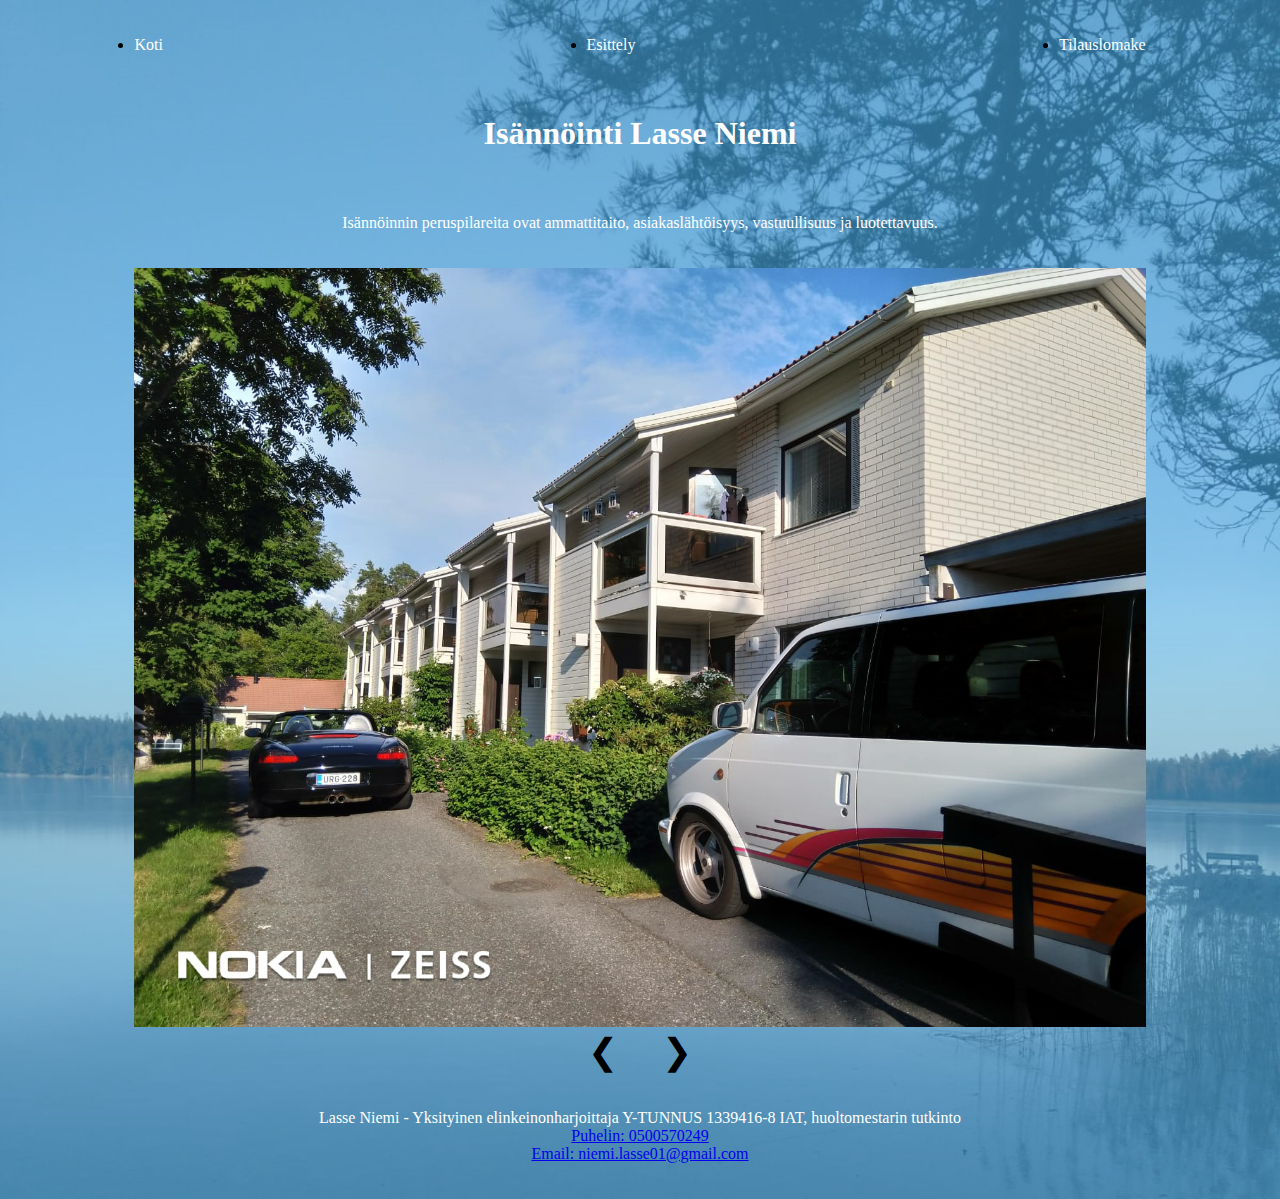
<file: index.html>
<!DOCTYPE html>
<html>
  <head>
    <meta charset="UTF-8">
    <title>Lasse Niemi</title>
    <style>

      @media screen and (max-width: 600px) {
        header, main, footer {
        width: 100%;
        margin: 0;
        text-align: center;
          }
      }

      body {
        background-image: url(img/wall.png);
        background-size: cover;
        background-repeat: no-repeat;
        background-attachment: fixed;
      }
      header, main, footer {
        width: 80%;
        margin: 0 auto;
        text-align: center;
      }
      header nav ul {
        display: flex;
        justify-content: space-between;
        padding: 20px 0;
      }
      header nav a {
        text-decoration: none;
        color: white;
      }
      main h1 {
        padding: 20px 0;
        color: white;
      }
      main p {
        padding: 20px 0;
        color: white;
      }
      footer p {
        padding: 20px 0;
        color: white;
      }
      a.prev, a.next {
        font-size: 36px;
        padding: 10px 20px;
      }
      @media only screen and (max-width: 1082px) {
        body {
        font-size: 1.5em;
            }
      }
    </style>
  </head>
  <body>
    <header>
      <nav>
        <ul>
          <li><a href="index.html">Koti</a></li>
          <li><a href="about.html">Esittely</a></li>
          <li><a href="https://forms.office.com/Pages/ResponsePage.aspx?id=DQSIkWdsW0yxEjajBLZtrQAAAAAAAAAAAANAAbHMqNhUNTg5R1FNRkc5TkYwMVhWTTBWU09TTlBGNS4u">Tilauslomake</a></li>
        </ul>
      </nav>
    </header>
    <main>
      <h1>Isännöinti Lasse Niemi</h1>
      <p>Is&#228;nn&#246;innin peruspilareita ovat ammattitaito, asiakasl&#228;ht&#246;isyys,      vastuullisuus ja luotettavuus.
</p>

<div class="slideshow-container">
  <div class="mySlides">
    <img src="img/yht1.png" style="width:100%">
  </div>

  <div class="mySlides">
    <img src="img/yht2.png" style="width:100%">
  </div>

  <div class="mySlides">
    <img src="img/yht3.png" style="width:100%">
  </div>

  <a class="prev" onclick="plusSlides(-1)">&#10094;</a>
  <a class="next" onclick="plusSlides(1)">&#10095;</a>
</div>

<script>
var slideIndex = 1;
showSlides(slideIndex);

function plusSlides(n) {
  showSlides(slideIndex += n);
}

function currentSlide(n) {
  showSlides(slideIndex = n);
}

function showSlides(n) {
  var i;
  var slides = document.getElementsByClassName("mySlides");
  if (n > slides.length) {slideIndex = 1}
  if (n < 1) {slideIndex = slides.length}
  for (i = 0; i < slides.length; i++) {
      slides[i].style.display = "none";
  }
  slides[slideIndex-1].style.display = "block";
}
</script>


    </main>

    <footer>
      <p>Lasse Niemi - Yksityinen elinkeinonharjoittaja Y-TUNNUS 1339416-8
IAT, huoltomestarin tutkinto
	</br>
  <a href="tel:0500570249"style="font: 20px/2;">Puhelin: 0500570249<a>
	</br>
	<a href="mailto:niemi.lasse01@gmail.com">Email: niemi.lasse01@gmail.com</a></p>
    </footer>
  </body>
</html>
</file>
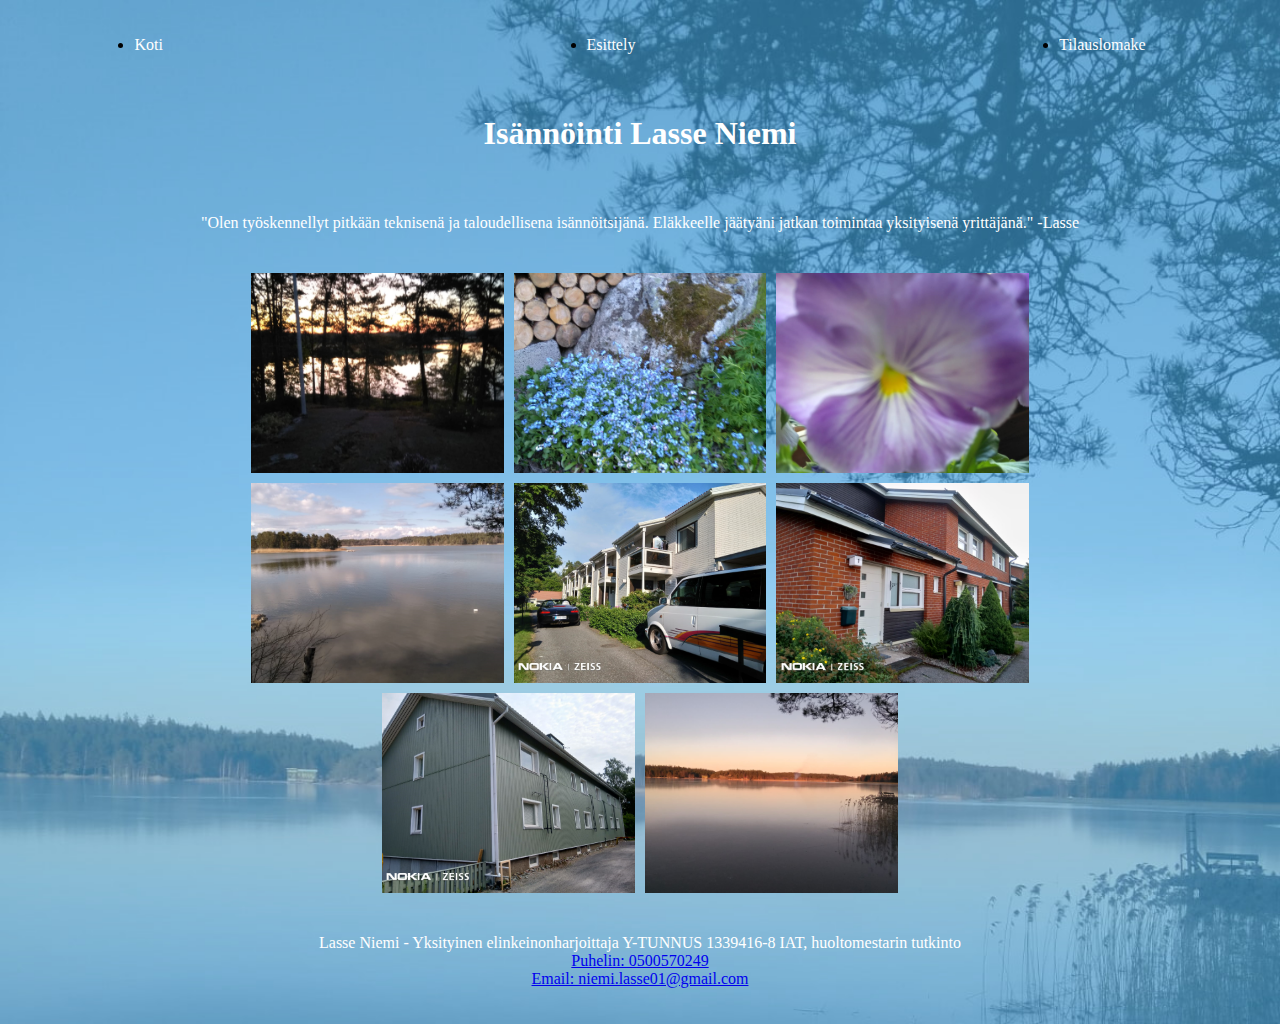
<file: about.html>
<!DOCTYPE html>
<html>
  <head>
    <meta charset="UTF-8">
    <title>Lasse Niemi</title>
    <style>

      @media screen and (max-width: 600px) {
        header, main, footer {
        width: 100%;
        margin: 0;
        text-align: center;
          }
      }

      body {
        background-image: url(img/wall.png);
        background-size: cover;
        background-repeat: no-repeat;
        background-attachment: fixed;
      }
      header, main, footer {
        width: 80%;
        margin: 0 auto;
        text-align: center;
      }
      header nav ul {
        display: flex;
        justify-content: space-between;
        padding: 20px 0;
      }
      header nav a {
        text-decoration: none;
        color: white;
      }
      main h1 {
        padding: 20px 0;
        color: white;
      }
      main p {
        padding: 20px 0;
        color: white;
      }
      footer p {
        padding: 20px 0;
        color: white;
      }
      .image-container {
        display: flex;
        flex-wrap: wrap;
        justify-content: center;
      }

      .image-container img {
        width: 25%;
        height: 200px;
        object-fit: cover;
        margin: 5px;
      }
      a.prev, a.next {
        font-size: 36px;
        padding: 10px 20px;
      }
      @media only screen and (max-width: 1082px) {
        body {
        font-size: 1.5em;
            }
      }
      .image-container img:hover {
        transform: scale(1.25);
        transition: transform 0.5s ease-in-out;
        cursor: pointer;
      }
    </style>
  </head>
  <body>
    <header>
      <nav>
        <ul>
          <li><a href="index.html">Koti</a></li>
          <li><a href="about.html">Esittely</a></li>
          <li><a href="https://forms.office.com/Pages/ResponsePage.aspx?id=DQSIkWdsW0yxEjajBLZtrQAAAAAAAAAAAANAAbHMqNhUNTg5R1FNRkc5TkYwMVhWTTBWU09TTlBGNS4u">Tilauslomake</a></li>
        </ul>
      </nav>
    </header>
    <main>
      <h1>Isännöinti Lasse Niemi</h1>
      <p>"Olen työskennellyt pitkään teknisenä ja taloudellisena isännöitsijänä. Eläkkeelle jäätyäni jatkan toimintaa yksityisenä yrittäjänä." -Lasse
</p>

    <div class="image-container">
      <img src="img/kallio.png" alt="Image 1">
      <img src="img/kukat.jpeg" alt="Image 2">
      <img src="img/kukka.png" alt="Image 3">
      <img src="img/meri.png" alt="Image 4">
      <img src="img/yht1.png" alt="Image 5">
      <img src="img/yht2.png" alt="Image 6">
      <img src="img/yht3.png" alt="Image 7">
      <img src="img/walloriginal.jpeg" alt="Image 8">
    </div>

    </main>

    <footer>
      <p>Lasse Niemi - Yksityinen elinkeinonharjoittaja Y-TUNNUS 1339416-8
IAT, huoltomestarin tutkinto
	</br>
  <a href="tel:0500570249"style="font: 20px/2;">Puhelin: 0500570249<a>
	</br>
	<a href="mailto:niemi.lasse01@gmail.com">Email: niemi.lasse01@gmail.com</a></p>
    </footer>
  </body>
</html>
</file>
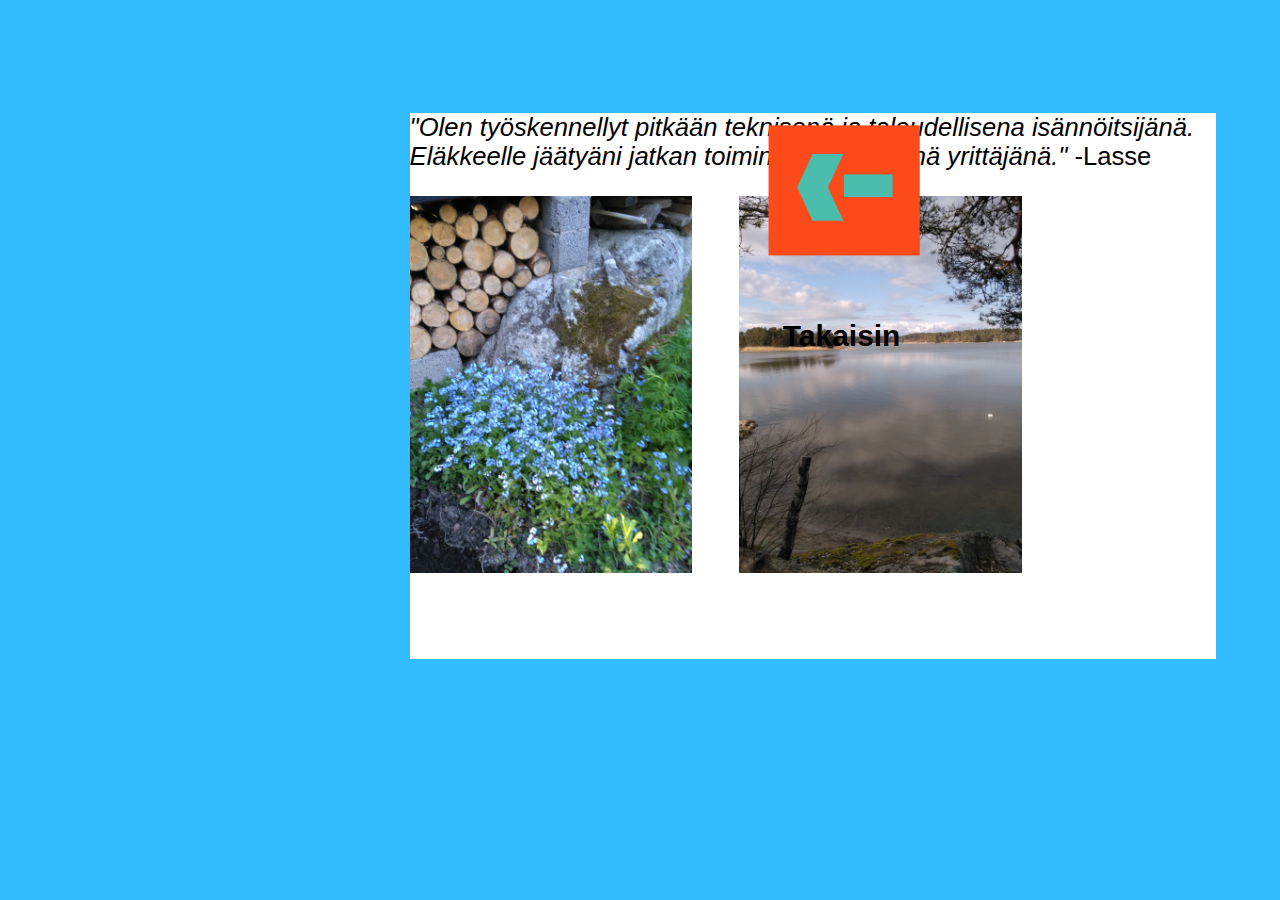
<file: esittely.html>
<!DOCTYPE html>
<html>
  <head>
    <meta charset="utf-8">
    <meta name="viewport" content="width=device-width">
  <div class="container">
  
	<style>
	body {
	background-color: #4ABDAC;
	}
	</style>
	  
	  <title>Isännöinti</title>
    <link rel="stylesheet" href="./css/style.css">
	<link rel="shortcut icon" href="./img/leisson.png" />
	  	 <div id="kello"></div>




  </head>	

  <body>
  
<section id="boxes" class="center-fit">
	    
      <div class="container">
        <div class="box">
		<a href="./port.html">
          <img src="./img/vasen.png">
		  </a>
          <h3>Takaisin</h3>
        </div>
	      
	      
	       </div>
	    

	</br>
</br>
</br>
<div style="padding-left:30%; padding-top:22%:">
  <div style="background:white; ">
  <p><i>"Olen työskennellyt pitkään teknisenä ja taloudellisena isännöitsijänä. Eläkkeelle jäätyäni jatkan toimintaa yksityisenä yrittäjänä."</i> -Lasse</p>
  <img src="./img/kukat.jpeg" style="width:35%; padding-bottom:10%; padding-right:5%;">
  <img src="./img/meri.png" style="width:35%; padding-bottom:10%; padding-right:5%;">
</div>
		</div>	
    </section>

	          </div>
	  <p> </p>
			<p> </p>
				<p> </p>
	  <p> </p>
			<p> </p>
				<p> </p>
		<p> </p>
			<p> </p>
				<p> </p>
	<div class="terms">
</div>
  </body>
</html>
</file>
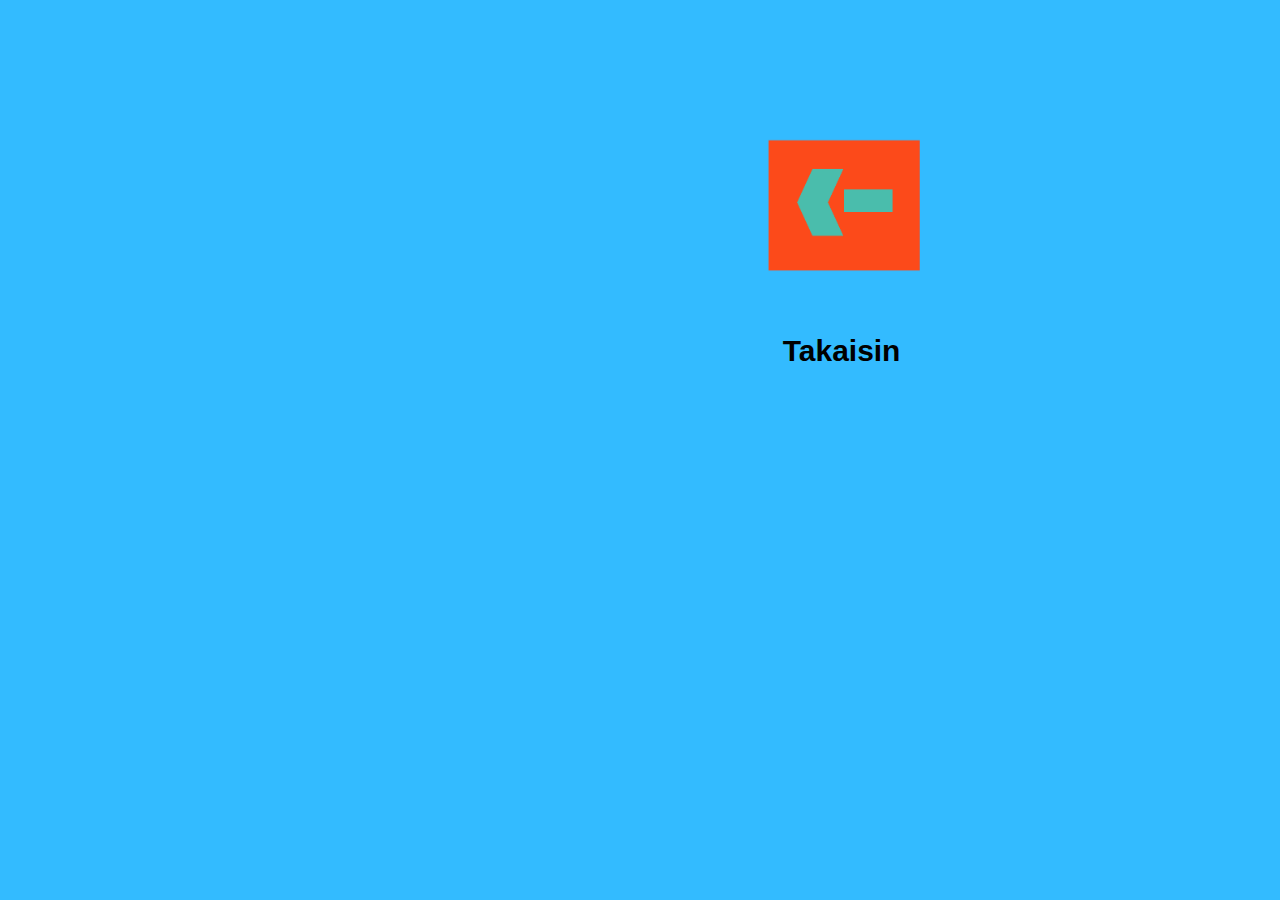
<file: form.html>
<!DOCTYPE html>
<html>
  <head>
    <meta charset="utf-8">
    <meta name="viewport" content="width=device-width">
  <div class="container">
  
	<style>
	body {
	background-color: #4ABDAC;
	}
	</style>
	  
	  <title>Isännöinti</title>
    <link rel="stylesheet" href="./css/style.css">
	<link rel="shortcut icon" href="./img/leisson.png" />
	  	 <div id="kello"></div>




  </head>	

  <body>
  
<section id="boxes" class="center-fit">
	    
      <div class="container">
        <div class="box">
		<a href="./port.html">
          <img src="./img/vasen.png">
		  </a>
          <h3>Takaisin</h3>
        </div>   
	       </div>
		   <iframe class="centered2" width="420px" height= "420px" src= "https://forms.office.com/Pages/ResponsePage.aspx?id=DQSIkWdsW0yxEjajBLZtrQAAAAAAAAAAAAO__bIr2dxUNzE4WUtESVFYTEZCVTU1MTBUOUpZNFdNNC4u&embed=true" frameborder= "0" marginwidth= "0" marginheight= "0" style= "border: none; max-width:100%; max-height:100vh" allowfullscreen webkitallowfullscreen mozallowfullscreen msallowfullscreen> </iframe>
    </section>


	          </div>
	  <p> </p>
			<p> </p>
				<p> </p>
	  <p> </p>
			<p> </p>
				<p> </p>
		<p> </p>
			<p> </p>
				<p> </p>
	<div class="terms">
</div>
  </body>
</html>
</file>
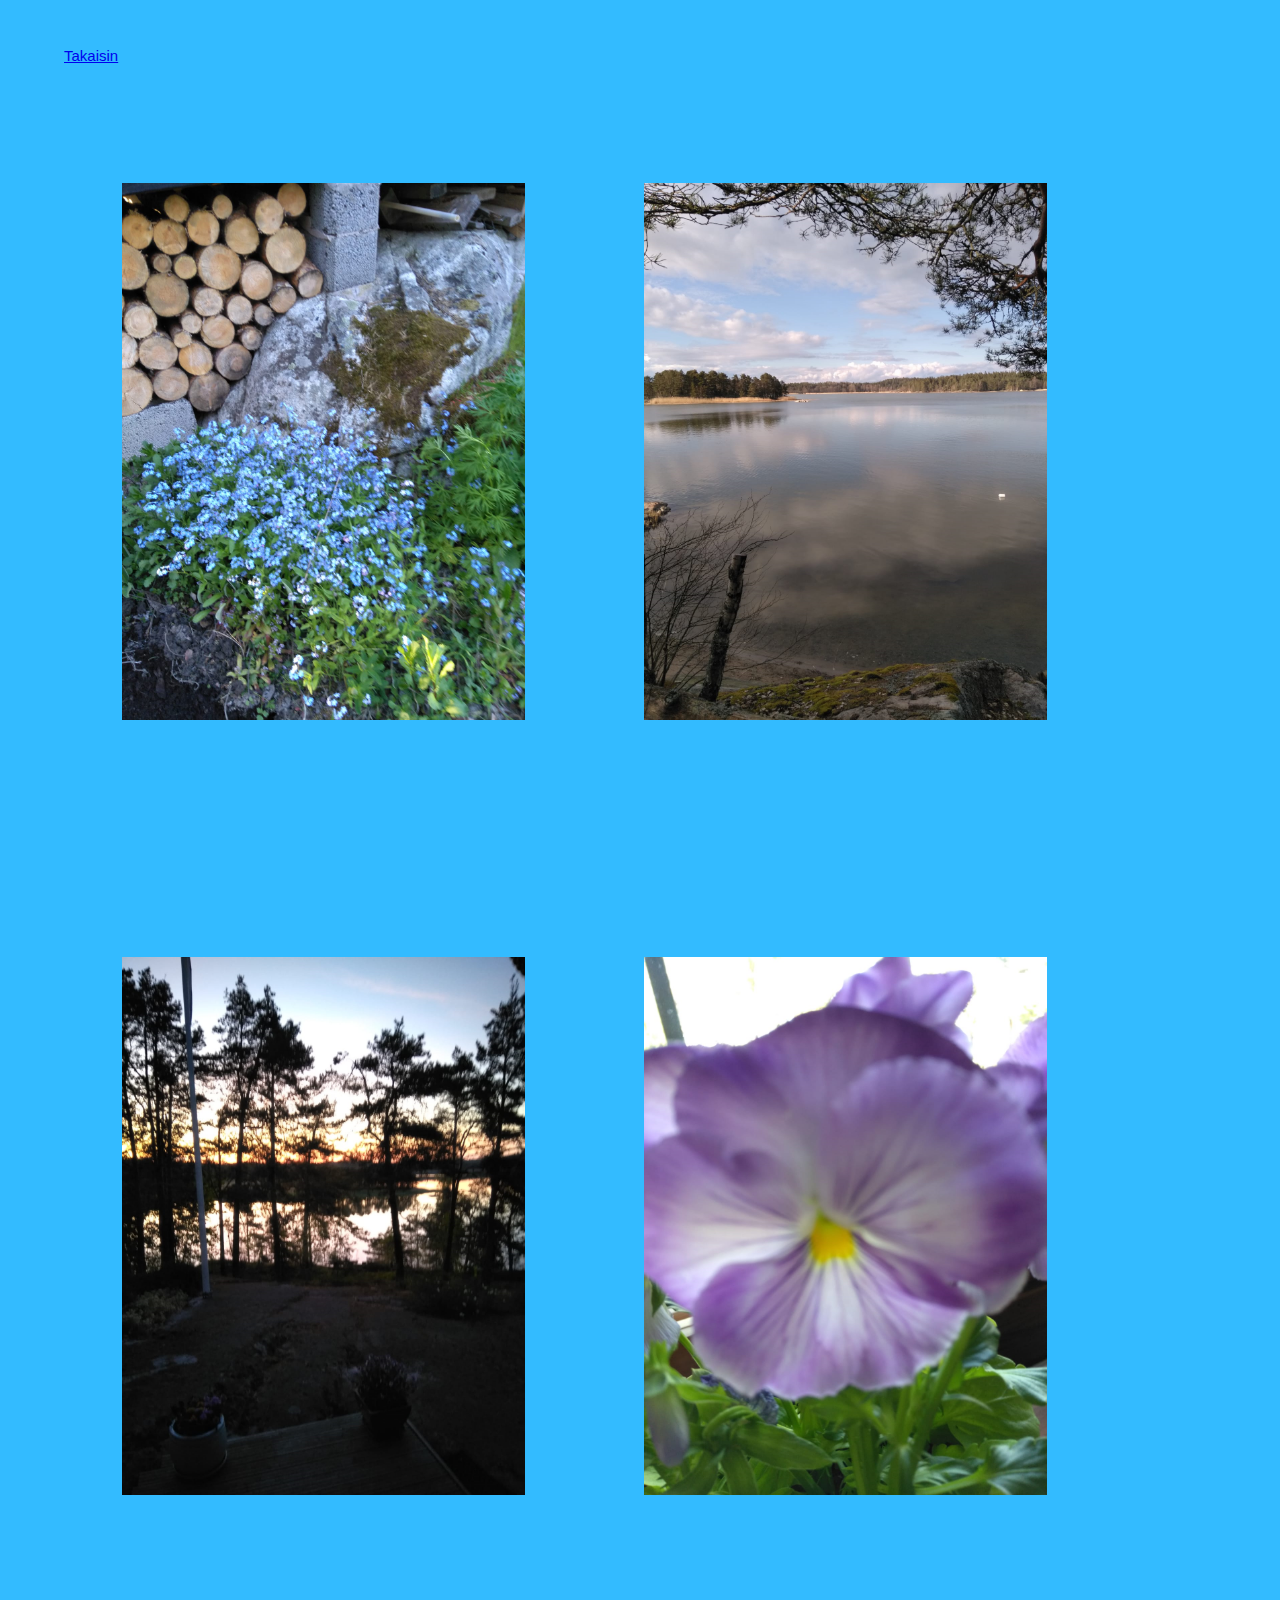
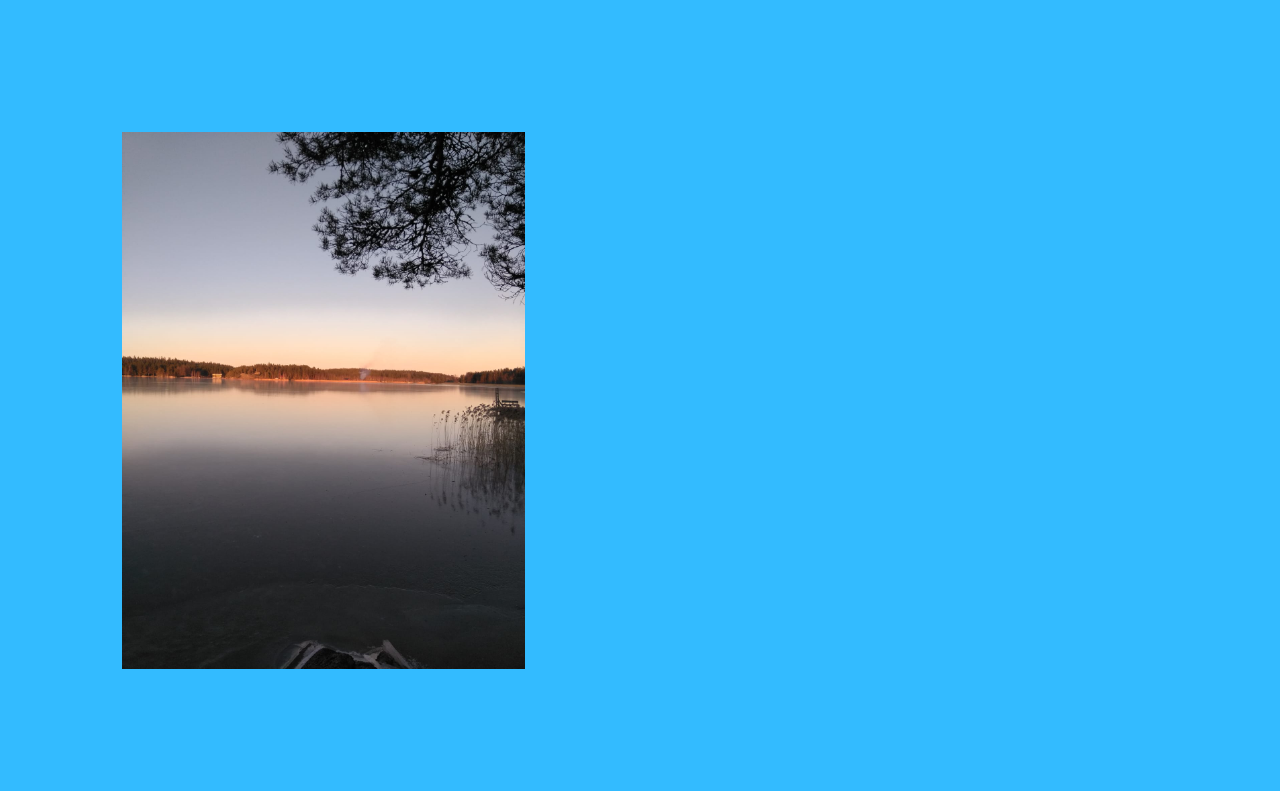
<file: info.html>
<!DOCTYPE html>
<html>
  <head>
    <meta charset="utf-8">
    <meta name="viewport" content="width=device-width">
  <div class="container">
  
	<style>
	body {
	background-color: #4ABDAC;
	}
	</style>
	  
	  <title>Isännöinti</title>
    <link rel="stylesheet" href="./css/style.css">
	<link rel="shortcut icon" href="./img/leisson.png" />
	  	 <div id="kello"></div>




  </head>	

  <body>
  </br>
  </br>
  <a href=index.html style=font:30px/3.0; target="_blank">
Takaisin
</a>
</br>
  
  <img src="./img/kukat.jpeg" style="width:35%; padding-bottom:10%; padding-top:10%;  padding-right:5%; padding-left:5%;">
  <img src="./img/meri.png" style="width:35%; padding-bottom:10%; padding-top:10%; padding-right:5%; padding-left:5%;">
  <img src="./img/kallio.png" style="width:35%; padding-bottom:10%; padding-top:10%;  padding-right:5%; padding-left:5%;">
  <img src="./img/kukka.png" style="width:35%; padding-bottom:10%; padding-top:10%; padding-right:5%; padding-left:5%;">
  <img src="./img/walloriginal.jpeg" style="width:35%; padding-bottom:10%; padding-top:10%;  padding-right:5%; padding-left:5%;">


  </body>
</html>
</file>
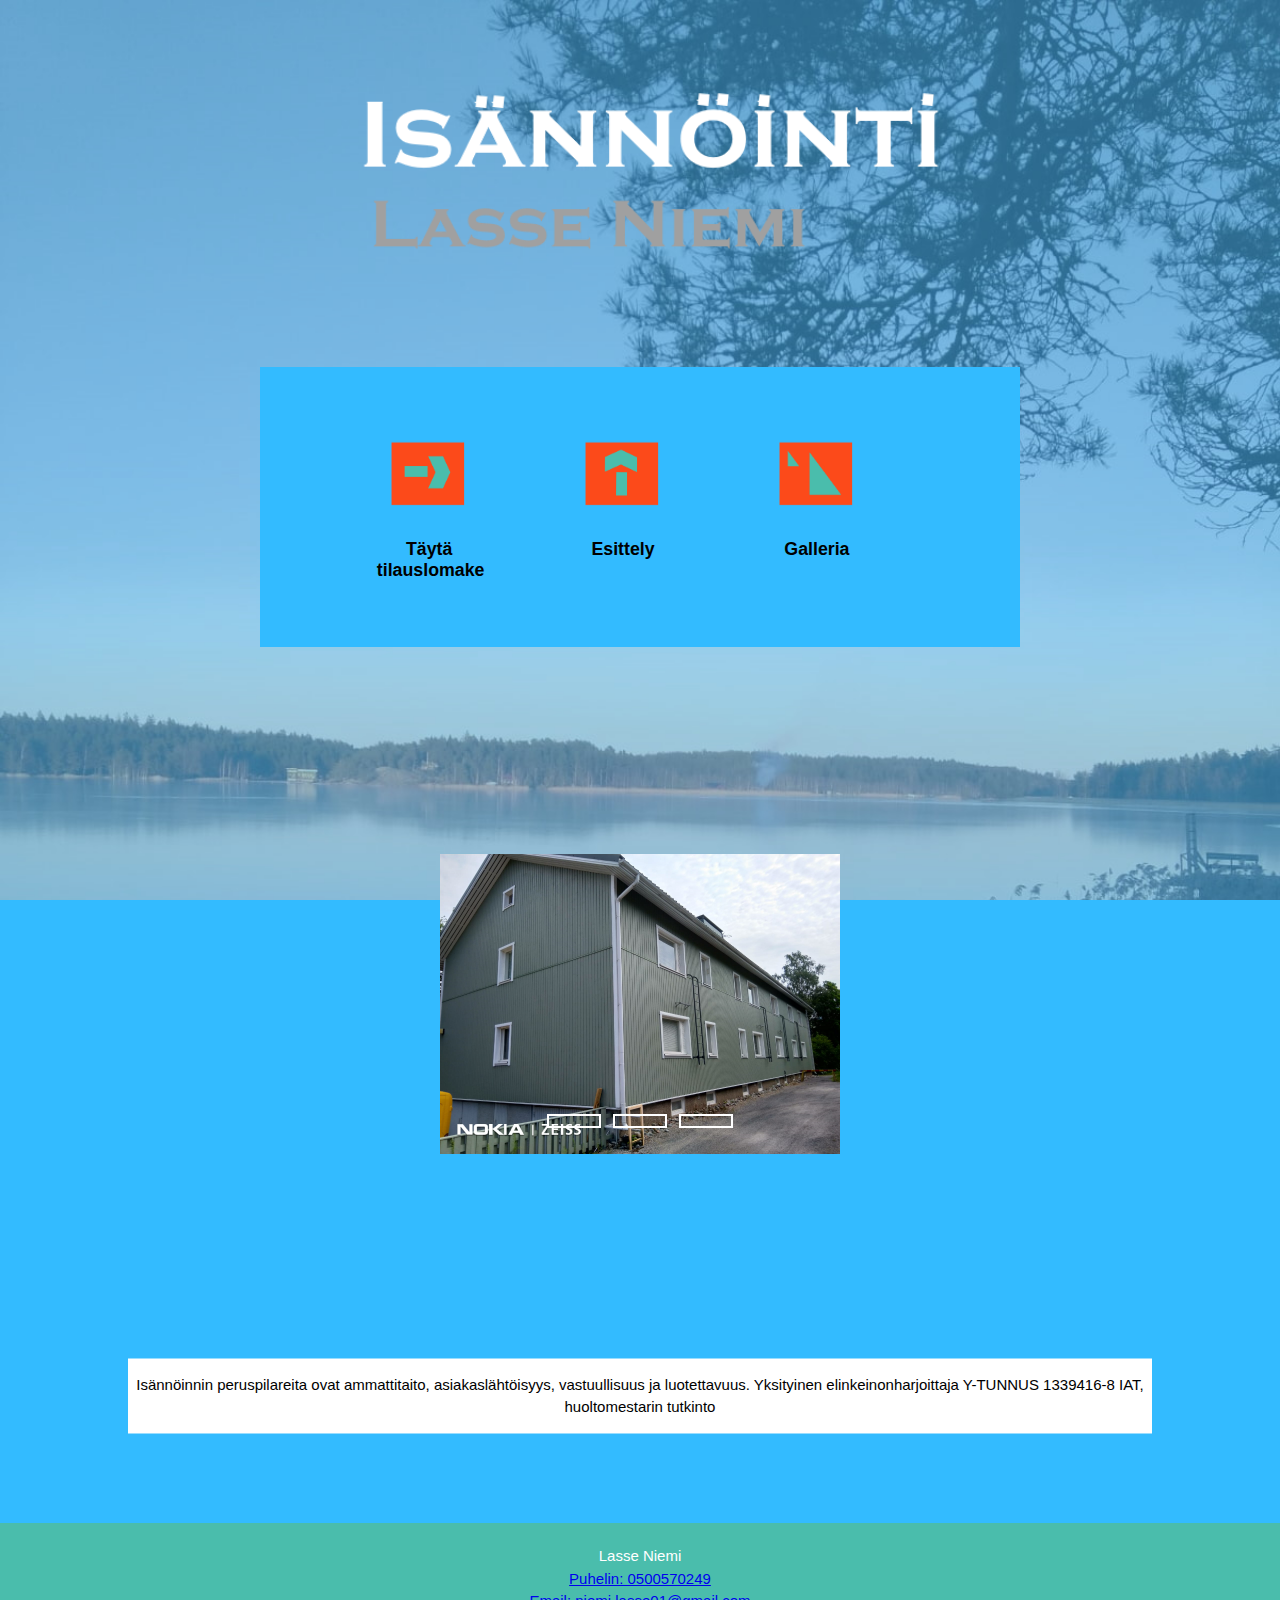
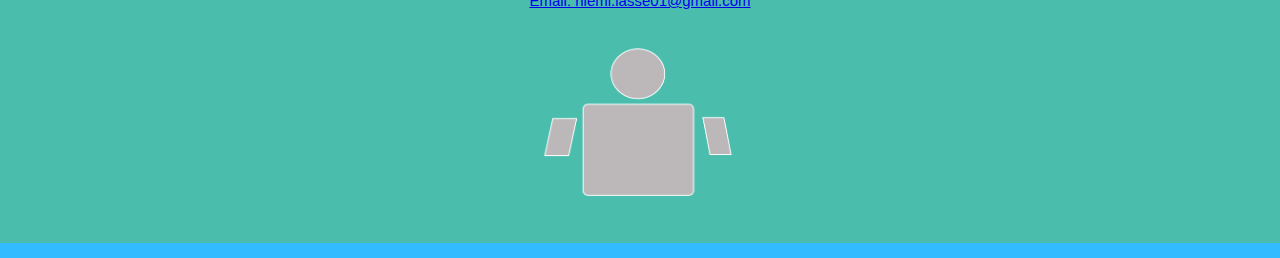
<file: light.html>
<!DOCTYPE html>
<html>
  <head>

<meta name="viewport" content="width=device-width, initial-scale=1.0">

  <div class="container">  
	  <title>Is&#228;nn&#246;inti</title>
    <link rel="stylesheet" href="./css/style.css">
	<link rel="shortcut icon" href="./img/leisson.png" />
	  	 <div id="clockbox"></div>
	    <style type="text/css">
		body{
			background-image:url(img/wall.png);
			background-size: cover;
			background-attachment: fixed;
		}
		</style>
		<script type="text/javascript">
  if (screen.width <= 699) {
    document.location = "./light.html";
  }
</script>
  </head>
</br>
</br>
</br>
</br>	  

<center >
<section href="./index.html" id="boxes1" class="center-fit">
	    
      <div href="./index.html" class="container">
        <div href="./index.html" class="box1">
		<a href="./index.html">
		</a>
          <img href="./index.html" src="./img/leisson.png" style="width:75%; padding-bottom:10%; padding-right:5%;">

        </div>
	       </div>

<embed class="col-1" src="./port.html" style="min-width:66%;max-width: 100%;min-height: 100%; padding-bottom:5%;">
</center>




	
	       </div>
	    <center>
		
		  </center>
    </section>
	    </center>
  <body>
</br>
</br>
</br>
</br>
		</br>
		</br>
		</br>
		</br>
			</br>
				</br>
					</br>
						</br>
							</br>
   <div class="slidershow middle">
		
      <div class="slides">
        <input type="radio" name="r" id="r1" checked>
        <input type="radio" name="r" id="r2">
        <input type="radio" name="r" id="r3">
        <input type="radio" name="r" id="r4">
        <input type="radio" name="r" id="r5">
        <div class="slide s1">
          <img src="./img/yht3.png" alt="">
        </div>
        <div class="slide">
          <img src="./img/yht2.png" alt="">
        </div>
        <div class="slide">
          <img src="./img/yht1.png" alt="">
        </div>
      </div>

      <div class="navigation">
        <label for="r1" class="bar"></label>
        <label for="r2" class="bar"></label>
        <label for="r3" class="bar"></label>
      </div>
    </div>
  	</br>
		</br>
			</br>
				</br>
					</br>
						</br>
							</br>
					</br>
					</br>
					</br>
						</br>
							</br>
							</br>
		</br>
<div class="container3" style="padding-top:5%;">

  <div class="centered" style="background:white; width:80% ">
  <p>Is&#228;nn&#246;innin peruspilareita ovat ammattitaito, asiakasl&#228;ht&#246;isyys,      vastuullisuus ja luotettavuus. 
Yksityinen elinkeinonharjoittaja Y-TUNNUS 1339416-8
IAT, huoltomestarin tutkinto</p>
</div>
	</br>
		</br>
			</br>
				</br>
		</div>		
	          </div>
	  <p> </p>
			<p> </p>
				<p> </p>
	  <p> </p>
			<p> </p>
				<p> </p>
    <footer>
	</br>
	<a>Lasse Niemi	</a>
	</br>
    <a href="tel:0500570249"style="font: 20px/2;">Puhelin: 0500570249</a>
	</br>
	<a href="mailto:niemi.lasse01@gmail.com">Email: niemi.lasse01@gmail.com</a>

	<div class="boxr">	
          <img src="./img/potrait.png" style=" width:20%;">
        </div>
    </footer>
		<p> </p>
			<p> </p>
				<p> </p>
  </body>
</html>
</file>
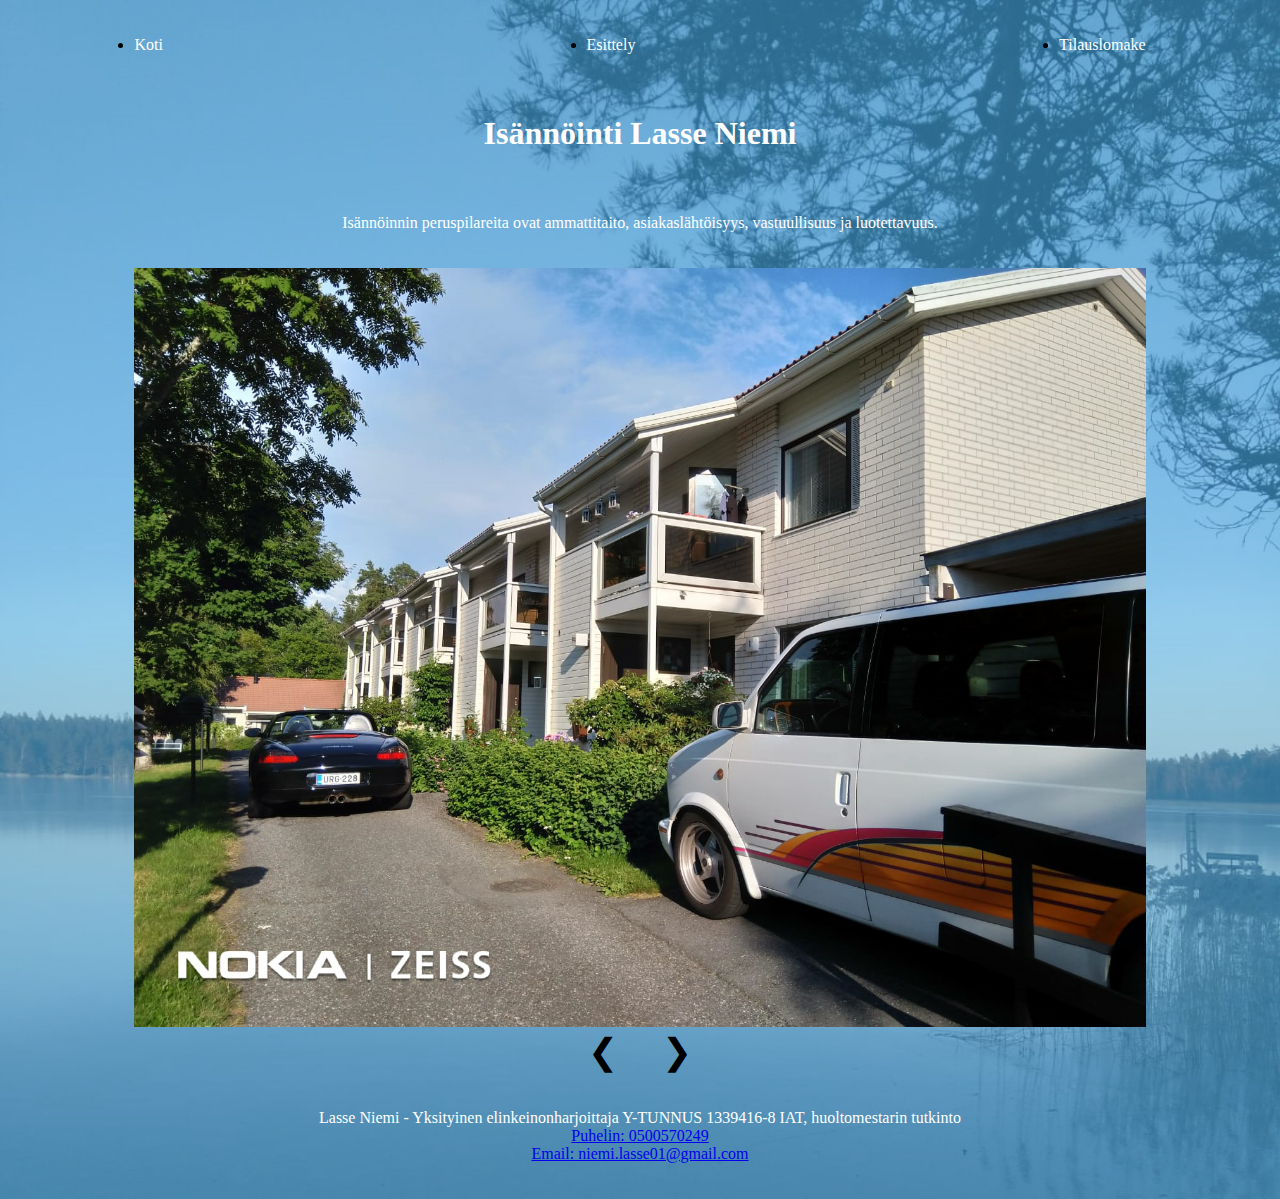
<file: lightb.html>
<!DOCTYPE html>
<html>
  <head>

<meta name="viewport" content="width=device-width, initial-scale=1.0">

  <div class="container">  
	  <title>Is&#228;nn&#246;inti</title>
    <link rel="stylesheet" href="./css/style.css">
	<link rel="shortcut icon" href="./img/leisson.png" />
	  	 <div id="clockbox"></div>
	    <style type="text/css">
		body{
			background-image:url(img/wall.png);
			background-size: cover;
			background-attachment: fixed;
		}
		</style>
		<script type="text/javascript">
  if (screen.width >= 700) {
    document.location = "./index.html";
  }
</script>
  </head>
</br>
</br>
</br>
</br>	  

<center >
<section href="./index.html" id="boxes1" class="center-fit">
	    
      <div href="./index.html" class="container">
        <div href="./index.html" class="box1">
		<a href="./index.html">
		</a>
          <img href="./index.html" src="./img/leisson.png" style="width:75%; padding-bottom:10%; padding-right:5%;">

        </div>
	       </div>
</section>

</center>
<body>
   <div class="xyz">
   
   
		<a href="https://forms.office.com/Pages/ResponsePage.aspx?id=DQSIkWdsW0yxEjajBLZtrQAAAAAAAAAAAAO__bIr2dxUNzE4WUtESVFYTEZCVTU1MTBUOUpZNFdNNC4u" target="external">
          <img src="./img/oikea.png" width="500" height="500">
		  </a>
          <h3>T&#228;yt&#228; tilauslomake</h3>

	      
		<a href="./esittely.html">
          <img src="./img/kysymys.png" width="500" height="500">
		  </a>
          <h3>Esittely</h3>

		<a href="./info.html" target="_blank" rel="noopener noreferrer">
          <img src="./img/p.png" width="500" height="500">
		  </a>
          <h3>Galleria</h3>
</div>
	      

</body>
  <div class="center-fit">
<div class="container3" style="padding-bottom:205%;">

  <div class="centered" style="background:white; width:80% ">
  <p>Is&#228;nn&#246;innin peruspilareita ovat ammattitaito, asiakasl&#228;ht&#246;isyys,      vastuullisuus ja luotettavuus. 
Yksityinen elinkeinonharjoittaja Y-TUNNUS 1339416-8
IAT, huoltomestarin tutkinto</p>
</div>
	</br>
		</br>
			</br>
				</br>
		</div>		
	  <p> </p>
			<p> </p>
				<p> </p>
	  <p> </p>
			<p> </p>
				<p> </p>
    <footer>
	</br>
	<a>Lasse Niemi	</a>
	</br>
    <a href="tel:0500570249"style="font: 20px/2;">Puhelin: 0500570249</a>
	</br>
	<a href="mailto:niemi.lasse01@gmail.com">Email: niemi.lasse01@gmail.com</a>
    </footer>
		<p> </p>
			<p> </p>
				<p> </p>
				</div>
  </body>
</html>
</file>
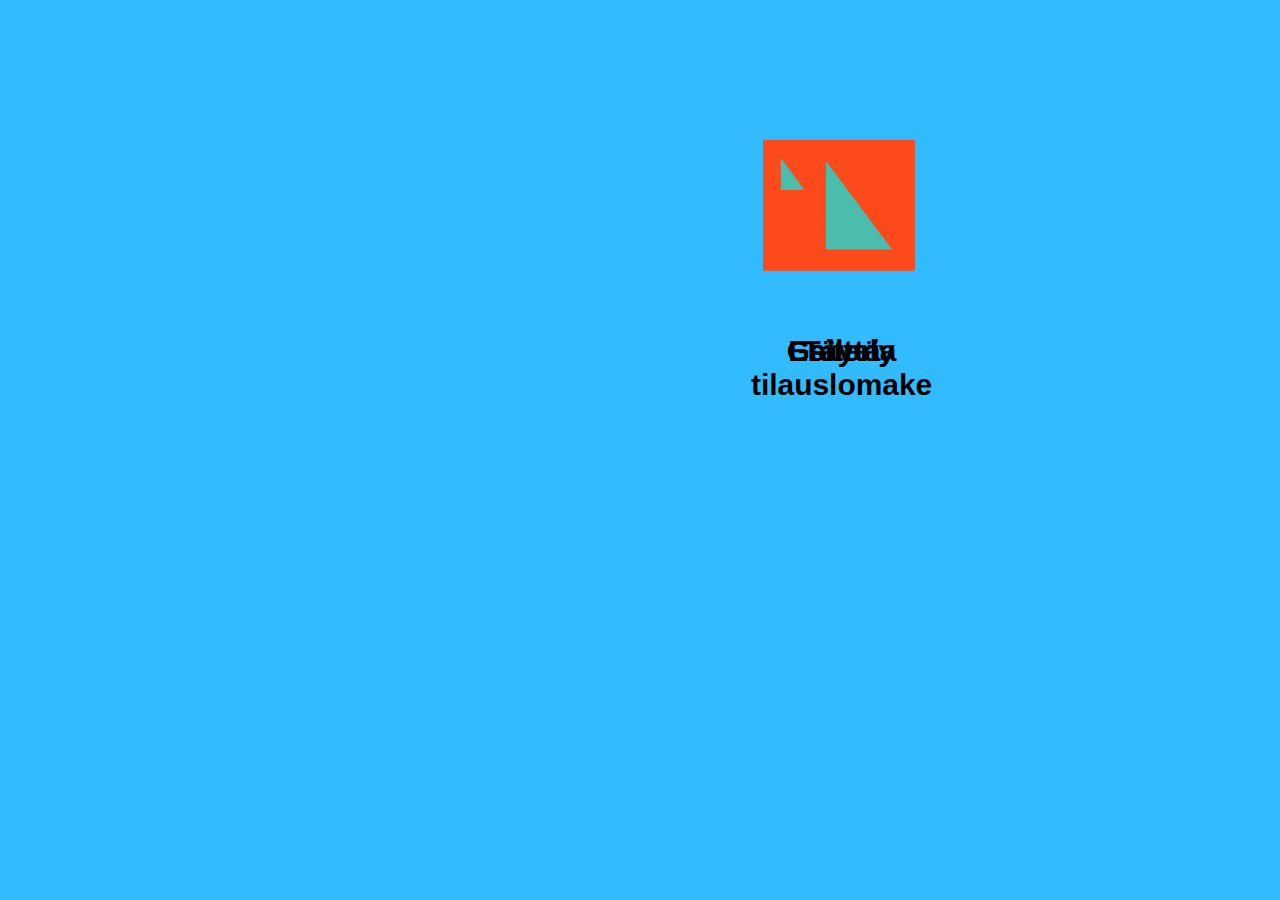
<file: port.html>
<!DOCTYPE html>
<html>
  <head>
    <meta charset="utf-8">
    <meta name="viewport" content="width=device-width">
  <div class="container">
  
	<style>
	body {

	}
	</style>
	  
	  <title>Isännöinti</title>
    <link rel="stylesheet" href="./css/style.css">
	<link rel="shortcut icon" href="./img/leisson.png" />
	  	 <div id="kello"></div>




  </head>	

  <body>
  
	   
 
   

    <section id="boxes" class="center-fit">
	    
      <div class="container">
        <div class="box">
		<a href="https://forms.office.com/Pages/ResponsePage.aspx?id=DQSIkWdsW0yxEjajBLZtrQAAAAAAAAAAAANAAbHMqNhUNTg5R1FNRkc5TkYwMVhWTTBWU09TTlBGNS4u" target="external">
          <img src="./img/oikea.png">
		  </a>
          <h3>T&#228;yt&#228; tilauslomake</h3>
        </div>
	      
        <div class="box">
		<a href="./esittely.html">
          <img src="./img/kysymys.png">
		  </a>
          <h3>Esittely</h3>
        </div>
        <div class="box">
		<a href="./info.html" target="_blank" rel="noopener noreferrer">
          <img src="./img/p.png">
		  </a>
          <h3>Galleria</h3>
        </div>
	      
	       </div>
	    
    </section>
	    


	          </div>
	  <p> </p>
			<p> </p>
				<p> </p>
	  <p> </p>
			<p> </p>
				<p> </p>
		<p> </p>
			<p> </p>
				<p> </p>
	<div class="terms">
</div>
  </body>
</html>
</file>
<file: css/style.css>
@import url(http://fonts.googleapis.com/css?family=Oxygen+Mono);


body{
  font: 15px/1.5 Arial, Helvetica, sans-serif;
  padding:0;
  margin:0;
  background-color:#33bbff;
  border:0px solid #333333;
}

#showcase{
  position: relative;
}

.col-1 {height: 8.33%;}
.col-2 {height: 16.66%;}
.col-3 {height: 25%;}
.col-4 {height: 33.33%;}
.col-5 {height: 41.66%;}
.col-6 {height: 50%;}
.col-7 {height: 58.33%;}
.col-8 {height: 66.66%;}
.col-9 {height: 75%;}
.col-10 {height: 83.33%;}
.col-11 {height: 91.66%;}
.col-12 {height: 100%;}

@media only screen and (min-width: 720px) {
  [class*="col-"] {
    height: 220px;
	
  }
     [class="column"] {
	   width:100px;
  }
}
@media only screen and (max-width: 620px) {

     [class*="col"] {
	   width:100%;
  }
}
@media only screen and (min-width: 1080px) {
  [class*="col-"] {
    height: 280px;
  }
  [class="box"] {
   position: absolute;
  left: 50%;
  }
   [class="column"] {
	   width:200px;
  }
}
.container1{
  width:100%;
}

.container{
  width:90%;
  overflow:visible;
	padding-left: 5%;
}




header{
  background:#333333;
  color:#ffffff;
  padding-top:30px;
  min-height:70px;
  border-bottom:#8A2BE2 3px solid;
  animation-name: animu;
  animation-duration: 100s;
  animation-iteration-count: infinite;
}




#inga{
}

#boxesr{
  margin-top:20px;
}

#boxesr .boxr{
  float:left;
  text-align: center;
  width:30%;
  padding:50px;
}


#boxes{
	font: 2vw Arial, Helvetica, sans-serif;
}

#boxes .box{
  float:left;
  text-align: center;
	width:17%;
  padding:7.25%;
}


#boxes .box img{
  width:100%;
  transition: transform 0.2s;
}
.box img:hover {
    -ms-transform: scale(1.1); /* IE 9 */
    -webkit-transform: scale(1.1); /* Safari 3-8 */
    transform: scale(1.1); 
}
#boxes1 .box1 img{
  width:17px;
  transition: transform 0.2s;
}
.box1 img:hover {

}

#boxes2 .box2 img{
  float:left;
  text-align: center;
	width:17%;
	  transition: transform 0.2s;
}
.box2 img:hover {
    -ms-transform: scale(1.1); /* IE 9 */
    -webkit-transform: scale(1.1); /* Safari 3-8 */
    transform: scale(1.1); 
}
#boxesr .boxr img{
  width:100px;
  -webkit-animation: rotation 7s infinite linear;
}
@-webkit-keyframes rotation {
		from {
				-webkit-transform: rotate(0deg);
		}
		to {
				-webkit-transform: rotate(359deg);
		}
}


footer{
  text-align: center;
  margin-top:50px;
  color:#ffffff;
  background:#4ABDAC;
}
.container3 {
  position: relative;
  padding-left:-55%;
  text-align: center;
  color: black;
}

.centered {
  position: absolute;
  top: 50%;
  left: 50%;
  transform: translate(-50%, -50%);
}
.centered2 {
  position: absolute;
  left: 30%;
}


/* Style inputs */
input[type=text], select, textarea {
  width: 100%;
  padding: 12px;
  border: 1px solid #ccc;
  margin-top: 6px;
  margin-bottom: 16px;
  resize: vertical;
}

input[type=submit] {
  background-color: #4CAF50;
  color: white;
  padding: 12px 20px;
  border: none;
  cursor: pointer;
}

input[type=submit]:hover {
  background-color: #45a049;
}

/* Style the container/contact section */

/* Create two columns that float next to eachother */
.column {
  float: right;
  width: 50%;
  margin-top: 6px;
  padding: 20px;
}

/* Clear floats after the columns */
.row:after {
  content: "";
  display: table;
  clear: both;
}

/* showcase */

.xyz{
  position: absolute;
  left: 50%;
  transform: translate(-50%,-50%);
}
.jax{
  position: absolute;
  top: 90%;
  left: 10%
  transform: translate(-10%,-10%);

}


.slidershow{

  width: 400px;
  height: 300px;
  overflow: hidden;
}
.middle{
  position: absolute;
  left: 50%;
  transform: translate(-50%,-50%);
}
.navigation{
  position: absolute;
  bottom: 20px;
  left: 50%;
  transform: translateX(-50%);
  display: flex;
}
.bar{
  width: 50px;
  height: 10px;
  border: 2px solid #fff;
  margin: 6px;
  cursor: pointer;
  transition: 0.4s;
}
.bar:hover{
  background: #fff;
}

input[name="r"]{
    position: absolute;
    visibility: hidden;
}

.slides{
  width: 500%;
  height: 100%;
  display: flex;
}

.slide{
  width: 20%;
  transition: 0.6s;
}
.slide img{
  width: 100%;
  height: 100%;
}

#r1:checked ~ .s1{
  margin-left: 0;
}
#r2:checked ~ .s1{
  margin-left: -20%;
}
#r3:checked ~ .s1{
  margin-left: -40%;
}
#r4:checked ~ .s1{
  margin-left: -60%;
}
#r5:checked ~ .s1{
  margin-left: -80%;
}
</file>
